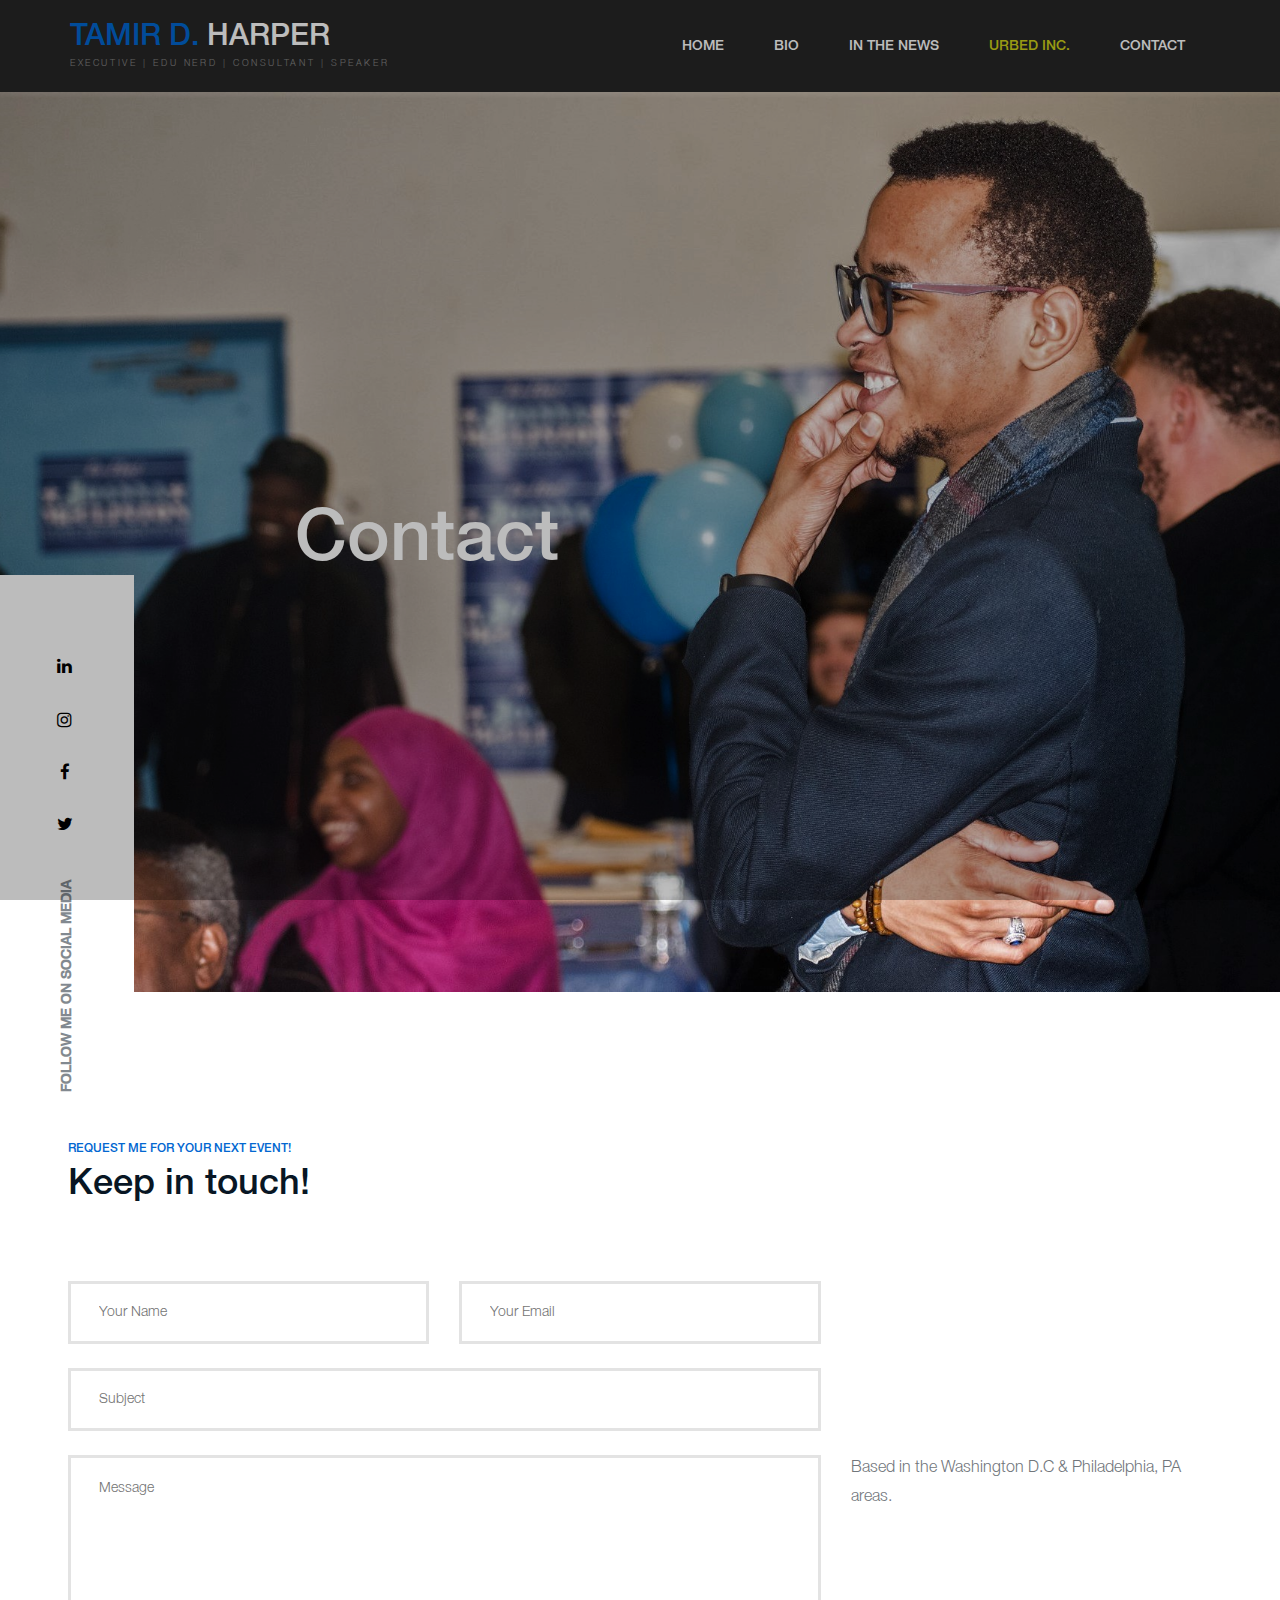
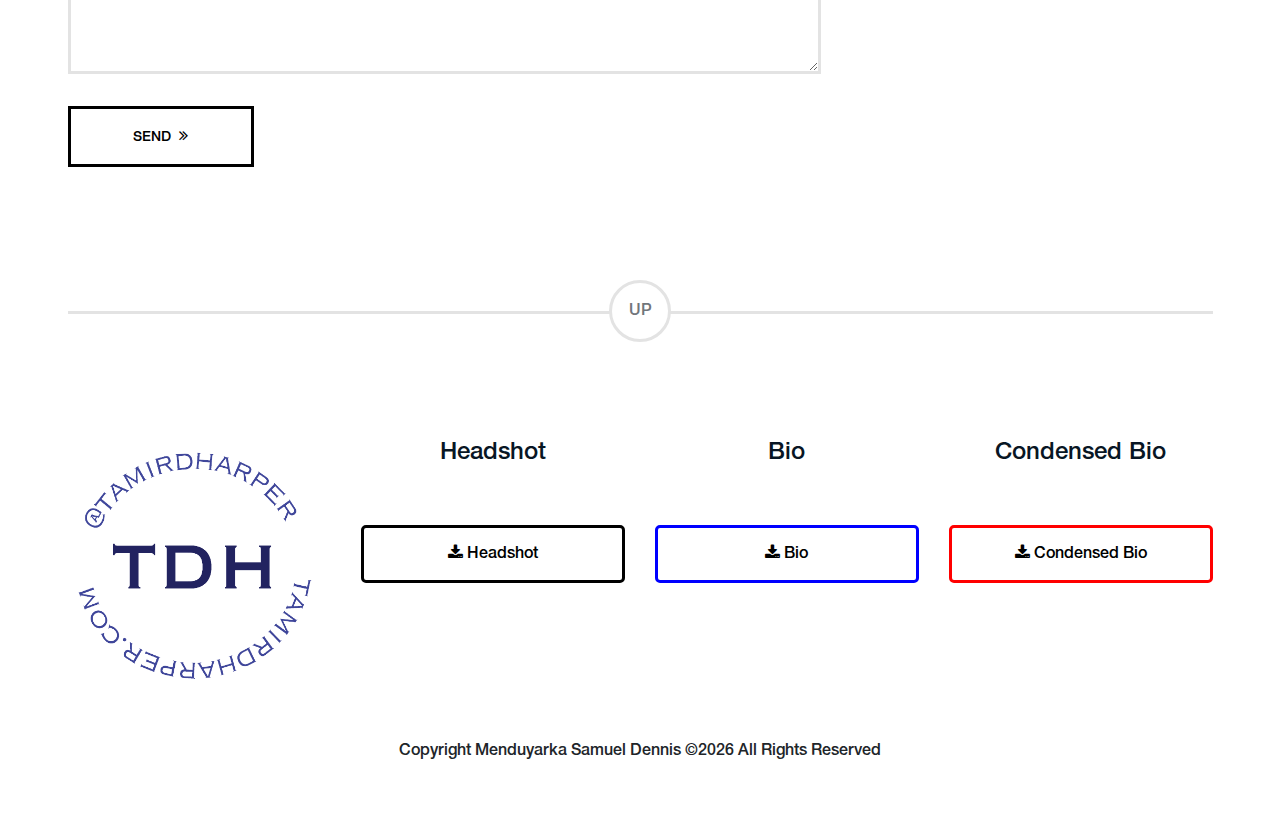
<file: contact.html>
<?php

$errors = ”;

$myemail = ‘mdennis4@villanova.edu’;//<—–Put Your email address here. if(empty($_POST[‘name’]) ||

empty($_POST[’email’]) ||

empty($_POST[‘message’]))

{

$errors .= “\n Error: all fields are required”;

}

$name = $_POST[‘name’];

$email_address = $_POST[’email’];

$message = $_POST[‘message’];

if (!preg_match(

“/^[_a-z0-9-]+(\.[_a-z0-9-]+)*@[a-z0-9-]+(\.[a-z0-9-]+)*(\.[a-z]{2,3})$/i”, $email_address))

{

$errors .= “\n Error: Invalid email address”;

}

if( empty($errors))

{

$to = $myemail;

$email_subject = “Contact form submission: $name”;

$email_body = “You have received a new message. “.

” Here are the details:\n Name: $name \n “.

“Email: $email_address\n Message \n $message”;

$headers = “From: $myemail\n”;

$headers .= “Reply-To: $email_address”;

mail($to,$email_subject,$email_body,$headers);

//redirect to the ‘thank you’ page

header(‘Location: contact-form-thank-you.html’);

}

?>

<!DOCTYPE html>
<html lang="zxx">
<head>
	<title>Contact | Tamir D. Harper</title>
	<meta charset="UTF-8">
	<meta name="description" content="Instyle Fashion HTML Template">
	<meta name="keywords" content="instyle, fashion, html">
	<meta name="viewport" content="width=device-width, initial-scale=1.0">
	<!-- Favicon -->
	<link href="img/favicon.ico" rel="shortcut icon"/>

	<!-- Stylesheets -->
	<link rel="stylesheet" href="css/bootstrap.min.css"/>
	<link rel="stylesheet" href="css/font-awesome.min.css"/>
	<link rel="stylesheet" href="css/owl.carousel.min.css"/>
	<!-- Main Stylesheets -->
	<link rel="stylesheet" href="css/style.css"/>


	<!--[if lt IE 9]>
		<script src="https://oss.maxcdn.com/html5shiv/3.7.2/html5shiv.min.js"></script>
		<script src="https://oss.maxcdn.com/respond/1.4.2/respond.min.js"></script>
	<![endif]-->

</head>

<style>
	img {
	  width: auto ;
	  max-width: 100% ;
	  height: auto ;
	}

	.btn {
	  border: 3px solid black;
	  background-color: white;
	  border-radius: 5px;
	  color: black;
	  padding: 14px 28px;
	  font-size: 16px;
	  cursor: pointer;
	}

	.default {
	  border: #e7e7e7;
	  color: black;
	}

	.default:hover {
	  background: #e7e7e7;
	}
	
	.success {
	  border: 3px solid blue;
	  color: black;
	}
	
	.life {
	  border: 3px solid red;
	  color: black;
	}
</style>




<body>
	<!-- Page Preloder -->
	<div id="preloder">
		<div class="loader"></div>
	</div>

	<!-- Header section -->
	<header class="header-section">
		<nav class="navbar navbar-expand-md navbar-dark bg-dark site-navbar">
			<a class="navbar-brand site-logo" href="index.html#">
				<h2><span style="color:#0268D1">Tamir D. </span>Harper</h2>
				<p>executive | edu nerd | consultant | speaker</p>
			</a>
			<button class="navbar-toggler d-lg-none" type="button" data-toggle="collapse" data-target="#collapsibleNavId" aria-controls="collapsibleNavId"
				aria-expanded="false" aria-label="Toggle navigation">
				<span class="navbar-toggler-icon"></span>
			</button>
			<div class="collapse navbar-collapse" id="collapsibleNavId">
				<!-- Main menu -->
				<ul class="navbar-nav ml-auto mt-2 mt-lg-0">
					<li class="nav-item">
						<a class="nav-link" href="index.html">Home</a>
					</li>
					<li class="nav-item">
						<!-- <a class="nav-link" href="about.html">About</a> -->
					</li>
					<li class="nav-item">
						<a class="nav-link" href="single-blog.html">Bio</a>
					</li>
					<li class="nav-item">
						<a class="nav-link" href="blog.html">In The News</a>
					</li>
					<li class="nav-item">
						<!-- <a class="nav-link" href="#">Blog</a> -->
					</li>
					<li class="nav-item">
						<a style="color:#CFD11A" class="nav-link" href="https://www.urbedadvocates.org" >UrbEd Inc.</a>
					</li>
					<li class="nav-item">
						<a class="nav-link" href="#">Contact</a>
					</li>                                                                       
				</ul>
			</div>
		</nav>
	</header>
	<!-- Header section end-->

	<!-- Page top section -->
	<section class="page-top-section set-bg" style="width:100%; height:100%;" data-setbg="img/14.jpg">
		<center><b><h2>Contact</h2></b></center>
		<div class="hero-social-warp">
			<b><p>Follow me on Social Media</p></b>
			<div class="hero-social-links">
				<a href="https://twitter.com/tamirdharper"><i class="fa fa-twitter"></i></a>
				<a href="https://www.facebook.com/tamir.harper"><i class="fa fa-facebook"></i></a>
				<a href="https://www.instagram.com/tamirdharper/"><i class="fa fa-instagram"></i></a>
				<a href="https://www.linkedin.com/in/tamirharper/"><i class="fa fa-linkedin"></i></a>
			</div>
		</div>
	</section>
	<!-- Page top section end-->


	<!-- Contact page -->
	<section class="page-warp contact-page">
		<div class="container">
			<div class="row">
				<div class="col-lg-8">
					<div class="section-title">
						<span style="color:#0268D1">Request me for your next event!</span>
						<h2>Keep in touch!</h2>
					</div>
					
					<form action="https://formspree.io/mnqgeorz" method="POST" class="comment-form">
						<div class="row">
								<div class="col-md-6">
									<input type="name" name="Name" placeholder="Your Name" required>
								</div>
								<div class="col-md-6">
									<input type="email" name="Email" placeholder="Your Email" required>
								</div>
								<div class="col-md-12">
									<input type="subject" name="Subject Line" placeholder="Subject">
									<textarea name = "Message" placeholder="Message" required></textarea>
									<button class="site-btn sb-dark" type="submit">SEND <i class="fa fa-angle-double-right"></i></button>
							</div> 	
						</div>
					</form>
					
				</div>
				<div class="col-lg-4">
					<div class="map">
						<iframe src="https://www.google.com/maps/embed?pb=!1m18!1m12!1m3!1d3058.489827409122!2d-75.1656719846181!3d39.952799979421826!2m3!1f0!2f0!3f0!3m2!1i1024!2i768!4f13.1!3m3!1m2!1s0x89c6a1a0d0bbbfc9%3A0x9b6b64e3977584e5!2sPhiladelphia%20City%20Hall!5e0!3m2!1sen!2sus!4v1599784102016!5m2!1sen!2sus" width="600" height="450" frameborder="0" style="border:0;" allowfullscreen="" aria-hidden="false" tabindex="0"></iframe>				<div class="contact-text">
					<p>Based in the Washington D.C & Philadelphia, PA areas.</p>
				</div>
				</div>
			</div>
		</div>
	</section>
	<!-- Contact page end-->
	
	<!-- Back to top -->
	<div class="container">
		<div class="backtotop">
			<div class="up-btn" id="backTotop">UP</div>
		</div>
	</div>

	<!-- Footer section -->
	<footer class="footer-section">
		<div class="container">
			<div class="row">
								<div class="col-lg-3 col-sm-6">
					<div class="footer-widget fw-about">
						<center><img style="width:300px; height:250px" src="img/footer.png" alt=""></center>
					</div>
				</div>
				<div class="col-lg-3 col-sm-6">
					<div class="footer-widget resent-post">
						<center><h2 class="fw-title">Headshot</h2></center>
							<form method="get" action="img/headshot.jpg">
								<button type="submit" class="btn defaut w3-center w3-button w3-black" style= "width:100%">
								<i class="w3-center fa fa-download"></i> Headshot
								</button>
							</form>
					</div>
				</div>
				<div class="col-lg-3 col-sm-6">
					<div class="footer-widget">
						<center><h2 class="fw-title">Bio</h2></center>
						<form method="get" action="img/fullbio.pdf">
								<button type="submit" class="btn success w3-center w3-button w3-black" style= "width:100%">
								<i class="w3-center fa fa-download"></i> Bio
								</button>
							</form>
					</div>
				</div>
				<div class="col-lg-3 col-sm-6">
					<div class="footer-widget contact-widget">
						<center><h2 class="fw-title">Condensed Bio</h2></center>
						<form method="get" action="img/shortbio.pdf">
								<button type="submit" class="btn life w3-center w3-button w3-black" style= "width:100%">
								<i class="w3-center fa fa-download"></i> Condensed Bio
								</button>
							</form>
					</div>
				</div>
			</div>
				
			</div>
			<!-- Link back to Colorlib can't be removed. Template is licensed under CC BY 3.0. -->
<center>Copyright Menduyarka Samuel Dennis &copy;<script>document.write(new Date().getFullYear());</script> All Rights Reserved<center>
<!-- Link back to Colorlib can't be removed. Template is licensed under CC BY 3.0. -->

		</div>
	</footer>
	<!-- Footer section end -->
	
	
	<!--====== Javascripts & Jquery ======-->
	<script src="js/jquery-3.2.1.min.js"></script>
	<script src="js/bootstrap.min.js"></script>
	<script src="js/owl.carousel.min.js"></script>
	<script src="js/main.js"></script>

	</body>
</html>
</file>
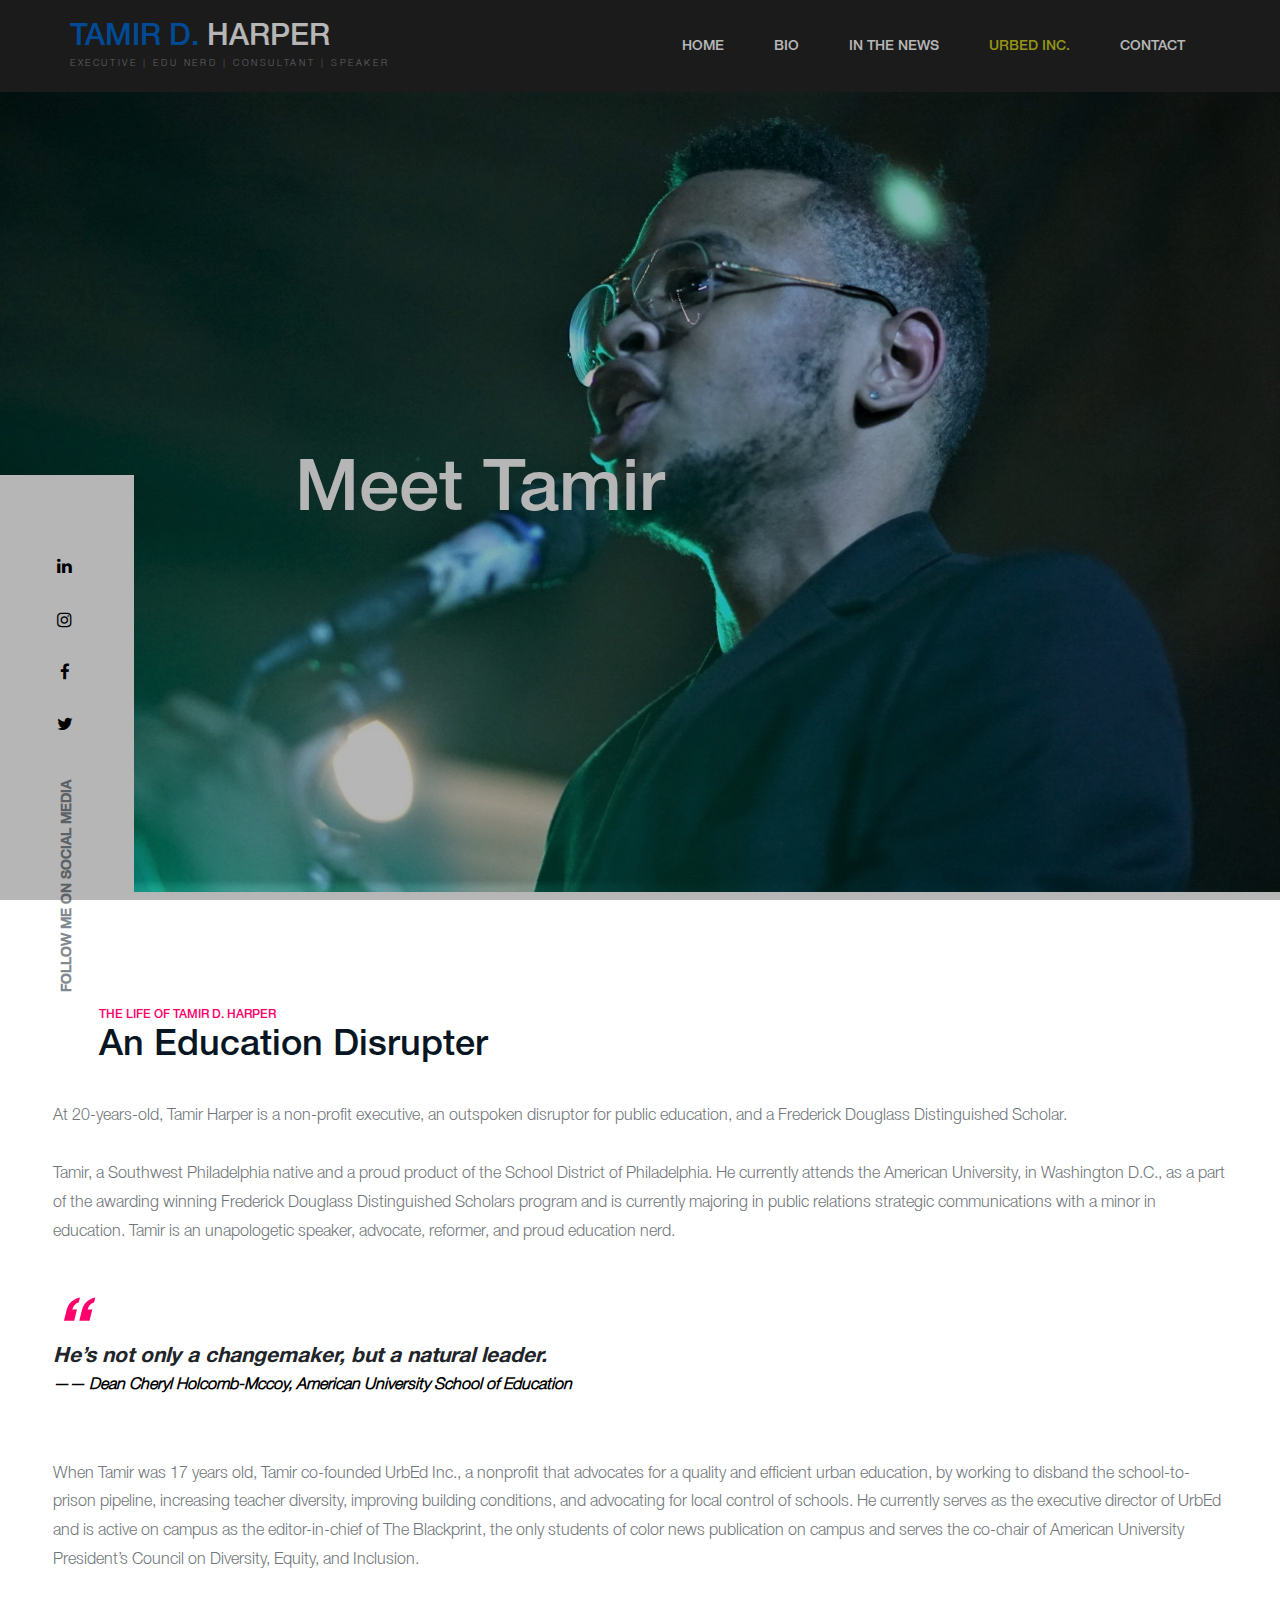
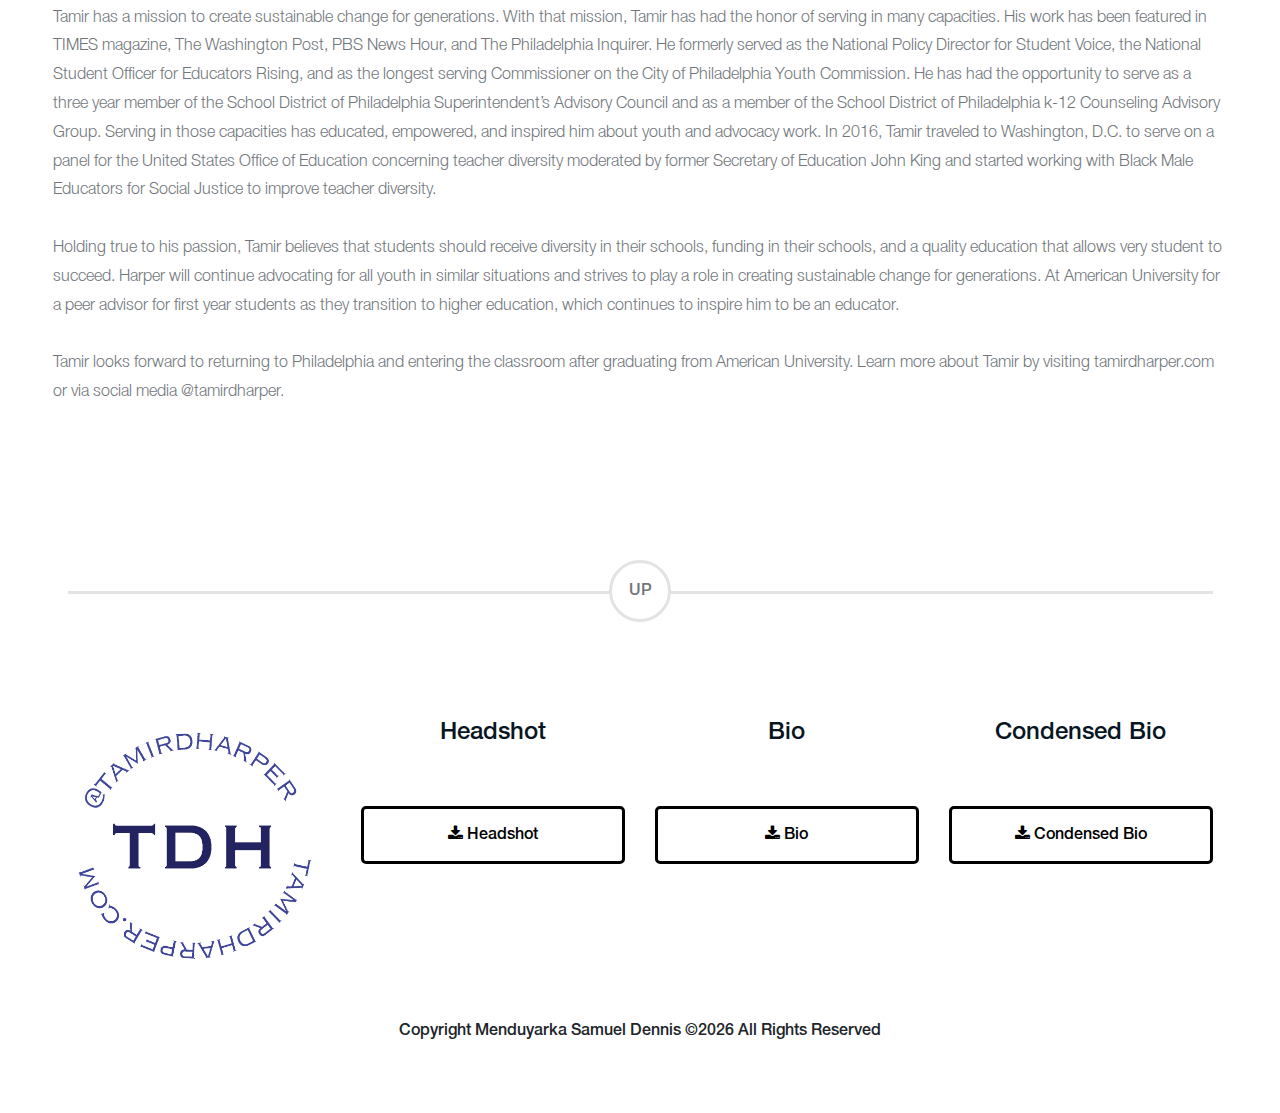
<file: single-blog.html>
<!DOCTYPE html>
<html lang="zxx">
<head>
	<title>Bio | Tamir D. Harper</title>
	<meta charset="UTF-8">
	<meta name="description" content="Instyle Fashion HTML Template">
	<meta name="keywords" content="instyle, fashion, html">
	<meta name="viewport" content="width=device-width, initial-scale=1.0">
	<!-- Favicon -->
	<link href="img/favicon.ico" rel="shortcut icon"/>

	<!-- Stylesheets -->
	<link rel="stylesheet" href="css/bootstrap.min.css"/>
	<link rel="stylesheet" href="css/font-awesome.min.css"/>
	<link rel="stylesheet" href="css/owl.carousel.min.css"/>

	<!-- Main Stylesheets -->
	<link rel="stylesheet" href="css/style.css"/>


	<!--[if lt IE 9]>
		<script src="https://oss.maxcdn.com/html5shiv/3.7.2/html5shiv.min.js"></script>
		<script src="https://oss.maxcdn.com/respond/1.4.2/respond.min.js"></script>
	<![endif]-->

</head>

<style>
	img {
	  width: auto ;
	  max-width: 100% ;
	  height: auto ;
	}

	.btn {
	  border: 3px solid black;
	  background-color: white;
	  border-radius: 5px;
	  color: black;
	  padding: 14px 28px;
	  font-size: 16px;
	  cursor: pointer;
	}

	.default {
	  border: #e7e7e7;
	  color: black;
	}

	.default:hover {
	  background: #e7e7e7;
	}
	
	.success {
	  border: 3px solid blue;
	  color: black;
	}
	
	.life {
	  border: 3px solid red;
	  color: black;
	}
</style>

<body>
	<!-- Page Preloder -->
	<div id="preloder">
		<div class="loader"></div>
	</div>

	<!-- Header section -->
	<header class="header-section">
		<nav style="color:#000000" class=" navbar navbar-expand-md navbar-dark bg-dark site-navbar">
			<a class="navbar-brand site-logo" href="index.html#">
				<h2><span style="color:#0268D1">Tamir D. </span>Harper</h2>
				<p>executive | edu nerd | consultant | speaker</p>
			</a>
			<button class="navbar-toggler d-lg-none" type="button" data-toggle="collapse" data-target="#collapsibleNavId" aria-controls="collapsibleNavId"
				aria-expanded="false" aria-label="Toggle navigation">
				<span class="navbar-toggler-icon"></span>
			</button>
			<div class="collapse navbar-collapse" id="collapsibleNavId">
				<!-- Main menu -->
				<ul class="navbar-nav ml-auto mt-2 mt-lg-0">
					<li class="nav-item">
						<a class="nav-link" href="index.html">Home</a>
					</li>
					<li class="nav-item">
						<!-- <a class="nav-link" href="about.html">About</a> -->
					</li>
					<li class="nav-item">
						<a class="nav-link" href="#">Bio</a>
					</li>
					<li class="nav-item">
						<a class="nav-link" href="blog.html">In The News</a>
					</li>
					<li class="nav-item">
						<!-- <a class="nav-link" href="#">Blog</a> -->
					</li>
					<li class="nav-item">
						<a style="color:#CFD11A" class="nav-link" href="https://www.urbedadvocates.org" >UrbEd Inc.</a>
					</li>
					<li class="nav-item">
						<a class="nav-link" href="contact.html">Contact</a>
					</li>                                                                    
				</ul>
			</div>
		</nav>
	</header>
	<!-- Header section end-->

	<!-- Page top section -->
	<section class="page-top-section set-bg" data-setbg="img/10.jpg" style="width:100%; height:800px;" >
		<h2>Meet Tamir</h2>
		<div class="hero-social-warp">
			<b><p>Follow me on Social Media</p></b>
			<div class="hero-social-links">
				<a href="https://twitter.com/tamirdharper"><i class="fa fa-twitter"></i></a>
				<a href="https://www.facebook.com/tamir.harper"><i class="fa fa-facebook"></i></a>
				<a href="https://www.instagram.com/tamirdharper/"><i class="fa fa-instagram"></i></a>
				<a href="https://www.linkedin.com/in/tamirharper/"><i class="fa fa-linkedin"></i></a>
			</div>
		</div>
	</section>
	<!-- Page top section end-->

	<!-- Single Blog page -->
	<section class="page-warp single-blog-page">
		<div class="container">
			<div class="row">
				<div class="col-lg-15">
					<div class="blog-item">
						<div class="blog-head">
							<div class="blog-tags">The Life of Tamir D. Harper</div>
							<h2>An Education Disrupter</h2>
						</div>
						<p>At 20-years-old, Tamir Harper is a non-profit executive, an outspoken disruptor
									for public education, and a Frederick Douglass Distinguished Scholar.<br><br>
						
							Tamir, a Southwest Philadelphia native and a proud product of the School
									District of Philadelphia. He currently attends the American University, in
									Washington D.C., as a part of the awarding winning Frederick Douglass
									Distinguished Scholars program and is currently majoring in public relations
									strategic communications with a minor in education. Tamir is an unapologetic
									speaker, advocate, reformer, and proud education nerd.</p>
						
						<blockquote>
							He’s not only a changemaker, but a natural leader.<br>
							<p style = "color:#000000" align=left><b><i> —— Dean Cheryl Holcomb-Mccoy, American University School of Education</i></b></p>
						</blockquote>
						
						<p>When Tamir was 17 years old, Tamir co-founded UrbEd Inc., a nonprofit that
									advocates for a quality and efficient urban education, by working to disband the
									school-to-prison pipeline, increasing teacher diversity, improving building
									conditions, and advocating for local control of schools. He currently serves as the
									executive director of UrbEd and is active on campus as the editor-in-chief of The
									Blackprint, the only students of color news publication on campus and serves the
									co-chair of American University President’s Council on Diversity, Equity, and
									Inclusion.<br><br>
									
							Tamir has a mission to create sustainable change for generations. With that
									mission, Tamir has had the honor of serving in many capacities. His work has
									been featured in TIMES magazine, The Washington Post, PBS News Hour, and
									The Philadelphia Inquirer. He formerly served as the National Policy Director for
									Student Voice, the National Student Officer for Educators Rising, and as the
									longest serving Commissioner on the City of Philadelphia Youth Commission.
									He has had the opportunity to serve as a three year member of the School District
									of Philadelphia Superintendent’s Advisory Council and as a member of the
									School District of Philadelphia k-12 Counseling Advisory Group. Serving in
									those capacities has educated, empowered, and inspired him about youth and
									advocacy work. In 2016, Tamir traveled to Washington, D.C. to serve on a panel
									for the United States Office of Education concerning teacher diversity moderated
									by former Secretary of Education John King and started working with Black
									Male Educators for Social Justice to improve teacher diversity.<br><br>
									
									
							Holding true to his passion, Tamir believes that students should receive diversity
									in their schools, funding in their schools, and a quality education that allows 
									very student to succeed. Harper will continue advocating for all youth in similar
									situations and strives to play a role in creating sustainable change for
									generations. At American University for a peer advisor for first year students as
									they transition to higher education, which continues to inspire him to be an
									educator.<br><br>
							
							Tamir looks forward to returning to Philadelphia and entering the classroom after
									graduating from American University. Learn more about Tamir by visiting
									tamirdharper.com or via social media @tamirdharper.</p>
									
									
					</div>
				</div>
				<div class="col-lg-4 sidebar">
					<!-- <section class="top-section set-bg" style="width:100px; height:100px;" data-setbg="img/10.jpg"></section>-->
				</div>
			</div>
		</div>
	</section>
	<!-- Single Blog page end-->


	<!-- Back to top -->
	<div class="container">
		<div class="backtotop">
			<div class="up-btn" id="backTotop">UP</div>
		</div>
	</div>

	<!-- Footer section -->
	<footer class="footer-section">
		<div class="container">
			<div class="row">
				<div class="col-lg-3 col-sm-6">
					<div class="footer-widget fw-about">
						<center><img style="width:300px; height:250px" src="img/footer.png" alt=""></center>
					</div>
				</div>
				<div class="col-lg-3 col-sm-6">
					<div class="footer-widget resent-post">
						<center><h2 class="fw-title">Headshot</h2></center>
							<form method="get" action="img/headshot.jpg">
								<button type="submit" class="btn hover w3-center w3-button w3-black" style= "width:100%">
								<i class="w3-center fa fa-download"></i> Headshot
								</button>
							</form>
					</div>
				</div>
				<div class="col-lg-3 col-sm-6">
					<div class="footer-widget">
						<center><h2 class="fw-title">Bio</h2></center>
						<form method="get" action="img/fullbio.pdf">
								<button type="submit" class="btn hover w3-center w3-button w3-black" style= "width:100%">
								<i class="w3-center fa fa-download"></i> Bio
								</button>
							</form>
					</div>
				</div>
				<div class="col-lg-3 col-sm-6">
					<div class="footer-widget contact-widget">
						<center><h2 class="fw-title">Condensed Bio</h2></center>
						<form method="get" action="img/shortbio.pdf">
								<button type="submit" class="btn hover w3-center w3-button w3-black" style= "width:100%">
								<i class="w3-center fa fa-download"></i> Condensed Bio
								</button>
							</form>
					</div>
				</div>
			</div>
				
			</div>
			<!-- Link back to Colorlib can't be removed. Template is licensed under CC BY 3.0. -->
<center>Copyright Menduyarka Samuel Dennis &copy;<script>document.write(new Date().getFullYear());</script> All Rights Reserved<center>
<!-- Link back to Colorlib can't be removed. Template is licensed under CC BY 3.0. -->

		</div>
	</footer>
	<!-- Footer section end -->
	
	
	<!--====== Javascripts & Jquery ======-->
	<script src="js/jquery-3.2.1.min.js"></script>
	<script src="js/bootstrap.min.js"></script>
	<script src="js/owl.carousel.min.js"></script>
	<script src="js/main.js"></script>

	</body>
</html>
</file>
<file: css/style.css>
/* =================================
------------------------------------
  INSTYLR | Fashion HTML Template
  Version: 1.0
 ------------------------------------
 ====================================*/


/*----------------------------------------*/
/* Template default CSS
/*----------------------------------------*/

@font-face {
	font-family: "Helvetica 45 Light";
	font-style: normal;
	font-weight: normal;
	src: local("Helvetica 45 Light"), url("../fonts/HelveticaNeue-Light.woff") format("woff");
}

@font-face {
	font-family: "Helvetica 65 Medium";
	font-style: normal;
	font-weight: normal;
	src: local("Helvetica 65 Medium"), url("../fonts/HelveticaNeue-Medium.woff") format("woff");
}

@font-face {
	font-family: "Helvetica Neue Bold";
	font-style: normal;
	font-weight: normal;
	src: local("Helvetica Neue Bold"), url("../fonts/HelveticaNeueBold.woff") format("woff");
}

html,
body {
	height: 100%;
	font-family: "Helvetica 65 Medium", sans-serif;
	-webkit-font-smoothing: antialiased;
	font-smoothing: antialiased;
}

h1,
h2,
h3,
h4,
h5,
h6 {
	margin: 0;
	color: #081624;
}

h1 {
	font-size: 70px;
}

h2 {
	font-size: 36px;
}

h3 {
	font-size: 30px;
}

h4 {
	font-size: 24px;
}

h5 {
	font-size: 18px;
}

h6 {
	font-size: 16px;
}

p {
	font-size: 16px;
	color: #71767b;
	line-height: 1.8;
	font-family: "Helvetica 45 Light", sans-serif;
}

img {
	max-width: 100%;
}

input:focus,
select:focus,
button:focus,
textarea:focus {
	outline: none;
}

a:hover,
a:focus {
	text-decoration: none;
	outline: none;
}

ul,
ol {
	padding: 0;
	margin: 0;
}

/*---------------------
  Helper CSS
-----------------------*/

.section-title {
	margin-bottom: 110px;
}

.section-title span {
	color: #ff006c;
	font-size: 12px;
	text-transform: uppercase;
}

.section-title h2 {
	padding-top: 15px;
	line-height: 1.4;
}

.set-bg {
	background-repeat: no-repeat;
	background-size: cover;
	background-position: top center;
}

.spad {
	padding-top: 115px;
	padding-bottom: 115px;
}

.text-white h1,
.text-white h2,
.text-white h3,
.text-white h4,
.text-white h5,
.text-white h6,
.text-white p,
.text-white span,
.text-white li,
.text-white a {
	color: #fff;
}

/*---------------------
  Commom elements
-----------------------*/

/* buttons */

.site-btn {
	display: inline-block;
	border: none;
	font-size: 14px;
	text-transform: uppercase;
	min-width: 186px;
	padding: 18px 40px;
	text-transform: uppercase;
	color: #fff;
	line-height: normal;
	border: 3px solid #fff;
	cursor: pointer;
	text-align: center;
	background: transparent;
}

.site-btn i {
	font-size: 16px;
	margin-left: 4px;
}

.site-btn:hover {
	color: #fff;
}

.site-btn.sb-dark {
	border: 3px solid #000;
	color: #000;
}

.site-btn.sb-dark:hover {
	color: #000;
}

/* Preloder */

#preloder {
	position: fixed;
	width: 100%;
	height: 100%;
	top: 0;
	left: 0;
	z-index: 999999;
	background: #000;
}

.loader {
	width: 40px;
	height: 40px;
	position: absolute;
	top: 50%;
	left: 50%;
	margin-top: -13px;
	margin-left: -13px;
	border-radius: 60px;
	animation: loader 0.8s linear infinite;
	-webkit-animation: loader 0.8s linear infinite;
}

@keyframes loader {
	0% {
		-webkit-transform: rotate(0deg);
		transform: rotate(0deg);
		border: 4px solid #f44336;
		border-left-color: transparent;
	}
	50% {
		-webkit-transform: rotate(180deg);
		transform: rotate(180deg);
		border: 4px solid #673ab7;
		border-left-color: transparent;
	}
	100% {
		-webkit-transform: rotate(360deg);
		transform: rotate(360deg);
		border: 4px solid #f44336;
		border-left-color: transparent;
	}
}

@-webkit-keyframes loader {
	0% {
		-webkit-transform: rotate(0deg);
		border: 4px solid #f44336;
		border-left-color: transparent;
	}
	50% {
		-webkit-transform: rotate(180deg);
		border: 4px solid #673ab7;
		border-left-color: transparent;
	}
	100% {
		-webkit-transform: rotate(360deg);
		border: 4px solid #f44336;
		border-left-color: transparent;
	}
}

.owl-carousel .owl-nav button.owl-prev,
.owl-carousel .owl-nav button.owl-next {
	width: 29px;
	height: 29px;
	border: 3px solid #fff;
	border-radius: 50%;
	color: #fff;
	margin-right: 8px;
	position: relative;
	text-align: center;
}

.owl-carousel .owl-nav button.owl-prev:after,
.owl-carousel .owl-nav button.owl-next:after {
	position: absolute;
	content: "";
	top: 7px;
	left: 7px;
	border-top: 5px solid transparent;
	border-left: 9px solid #fff;
	border-bottom: 5px solid transparent;
}

.owl-carousel .owl-nav button.owl-prev:hover,
.owl-carousel .owl-nav button.owl-next:hover {
	border-color: #ff006c;
	color: #ff006c;
}

.owl-carousel .owl-nav button.owl-prev:hover:after,
.owl-carousel .owl-nav button.owl-next:hover:after {
	border-left: 9px solid #ff006c;
}

.owl-carousel .owl-nav button.owl-prev {
	margin-right: 8px;
}

.owl-carousel .owl-nav button.owl-prev:after {
	margin-right: 8px;
	border-left: 0;
	border-right: 9px solid #fff;
}

.owl-carousel .owl-nav button.owl-prev:hover:after {
	border-left: 0;
	border-right: 9px solid #ff006c;
}

/*------------------
  Header section
---------------------*/

.site-navbar {
	padding: 15px 70px;
}

.site-navbar.bg-dark {
	background-color: #262626 !important;
}

.site-logo h2 {
	font-size: 30px;
	color: #fff;
	text-transform: uppercase;
	font-weight: 400;
}

.site-logo h2 span {
	color: #ff006c;
}

.site-logo p {
	text-transform: uppercase;
	color: #fff;
	opacity: 0.43;
	font-size: 9px;
	letter-spacing: 0.29em;
	margin-bottom: 0;
}

.site-navbar.navbar-dark .navbar-nav .nav-link {
	color: #fff;
	font-weight: 400;
	font-size: 14px;
	text-transform: uppercase;
	padding-right: 25px;
	padding-left: 25px;
}

.site-navbar.navbar-dark .navbar-nav .nav-link:hover {
	color: #ff006c;
}

.social-links a {
	color: #fff;
	margin-left: 30px;
	-webkit-transition: all 0.3s;
	transition: all 0.3s;
}

.social-links a:hover {
	color: #ff006c;
}

/*------------------
  Hero Section
---------------------*/

.hero-section {
	position: relative;
}

.hs-item {
	height: 974px;
	display: -webkit-box;
	display: -ms-flexbox;
	display: flex;
	-webkit-box-pack: center;
	-ms-flex-pack: center;
	justify-content: center;
	-webkit-box-align: center;
	-ms-flex-align: center;
	align-items: center;
	text-align: center;
	padding: 0px 145px;
	overflow: hidden;
}

.hs-item h2 {
	font-size: 160px;
	color: #fff;
	font-weight: 400;
	margin-bottom: 20px;
	position: relative;
	top: 50px;
	opacity: 0;
}

.hs-item .site-btn {
	position: relative;
	top: 50px;
	opacity: 0;
}

.hs-item .next-hs {
	position: absolute;
	width: 302px;
	height: 471px;
	right: -55px;
	border: 20px solid #fff;
	border-right: none;
	opacity: 0;
}

.hs-item .nest-hs-btn {
	position: absolute;
	left: 0;
	top: 50%;
	color: #fff;
	font-size: 18px;
	padding: 8px 33px;
	margin-top: -21px;
	background: #ff006c;
}

.owl-item.active .hs-item h2,
.owl-item.active .hs-item .site-btn {
	top: 0;
	opacity: 1;
}

.owl-item.active .hs-item h2 {
	-webkit-transition: all 0.5s ease 0.2s;
	transition: all 0.5s ease 0.2s;
}

.owl-item.active .hs-item .site-btn {
	-webkit-transition: all 0.5s ease 0.4s;
	transition: all 0.5s ease 0.4s;
}

.owl-item.active .hs-item .next-hs {
	opacity: 1;
	right: 0;
	-webkit-transition: all 0.5s ease 0.6s;
	transition: all 0.5s ease 0.6s;
}

.hero-social-warp {
	position: absolute;
	left: 0;
	background: #fff;
	-webkit-transform: rotate(-90deg);
	transform: rotate(-90deg);
	-webkit-transform-origin: left top;
	transform-origin: left top;
	padding: 54px 83px;
	padding-left: 2px;
	bottom: -135px;
	z-index: 9;
}

.hero-social-warp p {
	display: inline-block;
	margin-bottom: 0;
	font-size: 14px;
	color: #081624;
	opacity: 0.5;
	text-transform: uppercase;
	padding-right: 10px;
	font-family: "Helvetica 65 Medium", sans-serif;
}

.hero-social-warp .hero-social-links {
	display: inline-block;
}

.hero-social-warp .hero-social-links a {
	color: #000;
	margin-left: 35px;
	font-size: 17px;
	-webkit-transition: all 0.3s;
	transition: all 0.3s;
}

.hero-social-warp .hero-social-links a:hover {
	color: #ff006c;
}

.hero-social-warp .hero-social-links a i {
	-webkit-transform: rotate(90deg);
	transform: rotate(90deg);
}

.hero-slider .owl-dots {
	position: absolute;
	right: 210px;
	bottom: 34px;
}

.hero-slider .owl-dots .owl-dot {
	width: 33px;
	height: 3px;
	background: #fff;
	margin-right: 7px;
}

.hero-slider .owl-dots .owl-dot.active {
	background: #ff006c;
}

.hero-slider .owl-dots .owl-dot:last-child {
	margin-right: 0;
}

.hero-slider .owl-nav {
	position: absolute;
	right: 130px;
	bottom: 25px;
}

.hero-slider .owl-nav button.owl-prev {
	margin-right: 8px;
}

/*------------------
  Intro Section
---------------------*/

.intro-text span {
	color: #ff006c;
	font-size: 12px;
	text-transform: uppercase;
}

.intro-text h2 {
	padding-top: 15px;
	margin-bottom: 40px;
	line-height: 1.4;
}

.intro-text p {
	margin-bottom: 50px;
}

/*------------------
  Portfolio Section
---------------------*/

.portfolio-item {
	margin-bottom: 30px;
	position: relative;
	display: block;
}

.portfolio-item img {
	min-width: 100%;
}

.portfolio-item h4 {
	position: absolute;
	width: 100%;
	text-align: center;
	top: 40%;
	margin-top: -14px;
	z-index: 5;
	opacity: 0;
	-webkit-transition: all 0.3s ease 0s;
	transition: all 0.3s ease 0s;
}

.portfolio-item:after {
	position: absolute;
	content: "";
	width: 100%;
	height: 100%;
	left: 0;
	top: 0;
	background: rgba(255, 255, 255, 0.8);
	border: 0px solid #000;
	z-index: 2;
	opacity: 0;
	-webkit-transition: all 0.4s ease 0s;
	transition: all 0.4s ease 0s;
}

.portfolio-item:hover:after {
	opacity: 1;
	border: 15px solid #000;
}

.portfolio-item:hover h4 {
	top: 50%;
	opacity: 1;
}

/*------------------
  Blog Section
---------------------*/

.blog-section .container {
	padding-left: 0;
}

.blog-slider .blog-item {
	padding-top: 17px;
	padding-left: 17px;
}

.blog-slider .owl-nav button.owl-prev,
.blog-slider .owl-nav button.owl-next {
	border: 3px solid #888888;
	position: absolute;
	top: 240px;
	right: -100px;
}

.blog-slider .owl-nav button.owl-prev:after,
.blog-slider .owl-nav button.owl-next:after {
	border-left: 9px solid #888888;
}

.blog-slider .owl-nav button.owl-prev:hover,
.blog-slider .owl-nav button.owl-next:hover {
	border-color: #ff006c;
	color: #ff006c;
}

.blog-slider .owl-nav button.owl-prev:hover:after,
.blog-slider .owl-nav button.owl-next:hover:after {
	border-left: 9px solid #ff006c;
}

.blog-slider .owl-nav button.owl-prev {
	right: auto;
	left: -80px;
}

.blog-slider .owl-nav button.owl-prev:after {
	border-left: 0;
	border-right: 9px solid #888888;
}

.blog-slider .owl-nav button.owl-prev:hover:after {
	border-left: 0;
	border-right: 9px solid #ff006c;
}

.blog-item {
	position: relative;
}

.blog-item .blog-thumb {
	position: relative;
	height: 428px;
}

.blog-item .blog-date {
	position: absolute;
	left: -16px;
	top: -16px;
	width: 77px;
	height: 77px;
	text-align: center;
	border: 3px solid #000;
	background: #fff;
	padding-top: 5px;
}

.blog-item .blog-date h2 {
	line-height: 1;
}

.blog-item .blog-date p {
	color: #081624;
}

.blog-item .blog-head {
	width: calc(100% - 52px);
	margin-left: 26px;
	padding: 20px 20px 35px;
	background: #fff;
	margin-top: -50px;
	z-index: 1;
	position: relative;
}

.blog-item .blog-head h2 a {
	color: #081624;
	-webkit-transition: all 0.3s;
	transition: all 0.3s;
}

.blog-item .blog-head h2 a:hover {
	color: #ff006c;
}

.blog-item .blog-head.bh-sm h2 {
	font-size: 30px;
}

.blog-item .blog-tags {
	font-size: 12px;
	text-transform: uppercase;
	color: #ff006c;
}

.backtotop {
	position: relative;
	border-bottom: 3px solid #e3e3e3;
	margin-bottom: 30px;
}

.backtotop .up-btn {
	position: absolute;
	width: 62px;
	height: 62px;
	left: calc(50% - 31px);
	top: calc(50% - 31px);
	text-align: center;
	color: #71767b;
	font-size: 16px;
	display: block;
	padding-top: 16px;
	border-radius: 50%;
	border: 3px solid #e3e3e3;
	background: #fff;
	cursor: pointer;
}

/*------------------
  Footer Section
---------------------*/

.footer-section {
	padding-top: 95px;
	padding-bottom: 70px;
}

.footer-widget .fw-title {
	font-size: 24px;
	margin-bottom: 58px;
}

.footer-widget.fw-about img {
	margin-bottom: 50px;
}

.footer-widget.fw-about p {
	font-size: 14px;
	margin-bottom: 40px;
	line-height: 2;
}

.footer-widget .fw-social a {
	color: #000;
	margin-right: 25px;
	-webkit-transition: all 0.3s;
	transition: all 0.3s;
}

.footer-widget .fw-social a:hover {
	color: #ff006c;
}

.footer-widget.resent-post .rp-item {
	margin-bottom: 25px;
}

.footer-widget.resent-post .rp-item h4 {
	font-size: 16px;
	font-family: "Helvetica 45 Light", sans-serif;
}

.footer-widget.resent-post .rp-item span {
	font-size: 12px;
	font-family: "Helvetica 45 Light", sans-serif;
	color: #ff006c;
}

.footer-widget ul {
	list-style: none;
}

.footer-widget ul li {
	font-size: 15px;
	font-family: "Helvetica 45 Light", sans-serif;
	margin-bottom: 10px;
	color: #71767b;
}

.footer-widget ul li a {
	color: #71767b;
	-webkit-transition: all 0.3s;
	transition: all 0.3s;
}

.footer-widget ul li a:hover {
	color: #ff006c;
}

.footer-widget.contact-widget ul li {
	margin-bottom: 15px;
}

.footer-widget.contact-widget span {
	display: inline-block;
	width: 75px;
}

.copyright {
	padding-top: 80px;
	text-align: center;
}

.copyright i {
	color: #ff006c;
}

.copyright a {
	color: #081624;
	text-decoration: underline;
}

.copyright a:hover {
	color: #ff006c;
}

/*----------------
  Other Pages
------------------
==================*/

.page-top-section {
	position: relative;
	height: 474px;
	display: -webkit-box;
	display: -ms-flexbox;
	display: flex;
	-webkit-box-align: center;
	-ms-flex-align: center;
	align-items: center;
	padding-left: 295px;
}

.page-top-section h2 {
	font-size: 72px;
	color: #fff;
}

.page-top-section .hero-social-warp {
	bottom: -236px;
}

.page-warp {
	padding-top: 144px;
	padding-bottom: 144px;
}

/*----------------
  About page
------------------*/

.award-section {
	background: #f8f9fb;
}

.award-slider {
	text-align: center;
}

.award-slider .owl-controls {
	padding-top: 86px;
	display: inline-block;
}

.award-slider .owl-nav {
	display: inline-block;
}

.award-slider .owl-nav button.owl-prev,
.award-slider .owl-nav button.owl-next {
	border: 3px solid #000000;
}

.award-slider .owl-nav button.owl-prev:after,
.award-slider .owl-nav button.owl-next:after {
	border-left: 9px solid #000000;
}

.award-slider .owl-nav button.owl-prev:hover,
.award-slider .owl-nav button.owl-next:hover {
	border-color: #ff006c;
	color: #ff006c;
}

.award-slider .owl-nav button.owl-prev:hover:after,
.award-slider .owl-nav button.owl-next:hover:after {
	border-left: 9px solid #ff006c;
}

.award-slider .owl-nav button.owl-prev:after {
	border-left: 0;
	border-right: 9px solid #000000;
}

.award-slider .owl-nav button.owl-prev:hover:after {
	border-left: 0;
	border-right: 9px solid #ff006c;
}

.award-slider .owl-dots {
	float: left;
	margin-right: 11px;
}

.award-slider .owl-dots .owl-dot {
	width: 33px;
	height: 3px;
	background: #000;
	margin-right: 7px;
}

.award-slider .owl-dots .owl-dot.active {
	background: #ff006c;
}

.award-slider .owl-dots .owl-dot:last-child {
	margin-right: 0;
}

.award-box {
	text-align: center;
	border: 3px solid #000;
	padding: 60px 20px 10px;
	min-height: 305px;
	background: #fff;
	-webkit-transition: all 0.4s;
	transition: all 0.4s;
}

.award-box .award-year {
	width: 77px;
	height: 77px;
	margin: 0 auto 20px;
	background-image: url("../img/award-icon.png");
	background-repeat: no-repeat;
	padding-top: 20px;
	font-size: 16px;
	-webkit-transition: all 0.4s;
	transition: all 0.4s;
}

.award-box h4 {
	font-size: 18px;
	font-weight: 700;
	margin-bottom: 15px;
	font-family: "Helvetica Neue Bold", sans-serif;
	-webkit-transition: all 0.4s;
	transition: all 0.4s;
}

.award-box p {
	font-size: 14px;
	-webkit-transition: all 0.4s;
	transition: all 0.4s;
}

.award-box:hover {
	background: #ff006c;
	border: 3px solid #ff006c;
}

.award-box:hover .award-year {
	background-image: url("../img/award-icon-white.png");
}

.award-box:hover .award-year,
.award-box:hover h4,
.award-box:hover p {
	color: #fff;
}

.milestones-section {
	padding-top: 65px;
	padding-bottom: 70px;
}

.milestone-item {
	text-align: center;
}

.milestone-item h2 {
	font-family: "Helvetica 45 Light", sans-serif;
	font-size: 72px;
}

.milestone-item p {
	font-size: 18px;
	margin-bottom: 0;
}

.brand-history-item {
	position: relative;
	padding-bottom: 60px;
	margin-bottom: 25px;
	text-align: center;
}

.brand-history-item h2 {
	font-family: "Helvetica 45 Light", sans-serif;
	color: #ff006c;
	margin-bottom: 25px;
}

.brand-history-item h4 {
	margin-bottom: 20px;
}

.brand-history-item p {
	margin-bottom: 0;
	padding-bottom: 10px;
}

.brand-history-item:after {
	position: absolute;
	content: "";
	height: 45px;
	width: 2px;
	left: 50%;
	margin-left: -1px;
	bottom: 0;
	background: #e5e7f3;
}

.brand-history-item:last-child {
	padding-bottom: 0;
	margin-bottom: 50px;
}

.brand-history-item:last-child:after {
	display: none;
}

/* ----------------
  Portfolio page
---------------------*/

.portfolio-page {
	padding: 116px 132px;
}

.portfolio-cata {
	list-style: none;
	margin-bottom: 90px;
}

.portfolio-cata li {
	display: inline-block;
}

.portfolio-cata li a {
	display: block;
	font-size: 24px;
	color: #71767b;
	font-family: "Helvetica 65 Medium", sans-serif;
	margin-right: 55px;
	margin-bottom: 20px;
	position: relative;
	-webkit-transition: all 0.3s;
	transition: all 0.3s;
}

.portfolio-cata li a:after {
	position: absolute;
	content: "";
	width: 0;
	height: 2px;
	right: 0;
	bottom: 0;
	background: #ff006c;
	-webkit-transition: all 0.3s;
	transition: all 0.3s;
}

.portfolio-cata li a:hover {
	color: #081624;
}

.portfolio-cata li a:hover:after {
	width: 100%;
	left: 0;
	right: auto;
}

.portfolio-cata li.active a {
	color: #081624;
}

.portfolio-cata li.active a:after {
	width: 100%;
	left: 0;
	right: auto;
}

.portfolio-big-img {
	margin-bottom: 22px;
}

.portfolio-slider {
	text-align: center;
}

.portfolio-slider .owl-controls {
	padding-top: 86px;
	display: inline-block;
}

.portfolio-slider .owl-nav {
	display: inline-block;
}

.portfolio-slider .owl-nav button.owl-prev,
.portfolio-slider .owl-nav button.owl-next {
	border: 3px solid #000000;
}

.portfolio-slider .owl-nav button.owl-prev:after,
.portfolio-slider .owl-nav button.owl-next:after {
	border-left: 9px solid #000000;
}

.portfolio-slider .owl-nav button.owl-prev:hover,
.portfolio-slider .owl-nav button.owl-next:hover {
	border-color: #ff006c;
	color: #ff006c;
}

.portfolio-slider .owl-nav button.owl-prev:hover:after,
.portfolio-slider .owl-nav button.owl-next:hover:after {
	border-left: 9px solid #ff006c;
}

.portfolio-slider .owl-nav button.owl-prev:after {
	border-left: 0;
	border-right: 9px solid #000000;
}

.portfolio-slider .owl-nav button.owl-prev:hover:after {
	border-left: 0;
	border-right: 9px solid #ff006c;
}

.portfolio-slider .owl-dots {
	float: left;
	margin-right: 11px;
}

.portfolio-slider .owl-dots .owl-dot {
	width: 33px;
	height: 3px;
	background: #000;
	margin-right: 7px;
}

.portfolio-slider .owl-dots .owl-dot.active {
	background: #ff006c;
}

.portfolio-slider .owl-dots .owl-dot:last-child {
	margin-right: 0;
}

/* ----------------
  Blog page
---------------------*/

.blog-page {
	padding: 144px 0;
}

.blog-page .blog-item {
	margin-bottom: 60px;
}

.site-pagination a {
	display: inline-block;
	color: #3b444d;
	font-family: "Helvetica 45 Light", sans-serif;
}

.site-pagination a.active {
	color: #ff006c;
}

.sb-widget {
	margin-bottom: 75px;
}

.sb-widget .sb-title {
	font-size: 24px;
	font-weight: 700;
	margin-bottom: 45px;
	font-family: "Helvetica Neue Bold", sans-serif;
}

.sb-widget .search-widget input {
	float: left;
	width: calc(100% - 78px);
	height: 48px;
	border: none;
	padding-bottom: 24px;
	border-bottom: 3px solid #f6f7fb;
}

.sb-widget .search-widget button {
	border: none;
	padding-bottom: 19px;
	font-size: 14px;
	font-weight: 700;
	font-family: "Helvetica Neue Bold", sans-serif;
	width: 78px;
	height: 48px;
	border-bottom: 3px solid #ff006c;
	background-color: transparent;
}

.sb-widget .populer-post .pp-item {
	margin-bottom: 18px;
	overflow: hidden;
}

.sb-widget .populer-post .pp-item img {
	float: left;
	width: 80px;
	height: 80px;
	margin-right: 18px;
}

.sb-widget .populer-post .pp-item .pp-text {
	overflow: hidden;
}

.sb-widget .populer-post .pp-item .pp-meta {
	font-size: 12px;
	color: #71767b;
	font-family: "Helvetica 45 Light", sans-serif;
	margin-bottom: 10px;
}

.sb-widget .populer-post .pp-item .pp-meta span {
	margin-right: 5px;
	padding-right: 5px;
	display: inline-block;
}

.sb-widget .populer-post .pp-item .pp-meta span:last-child {
	margin-right: 0;
	padding-right: 0;
}

.sb-widget .populer-post .pp-item h5 {
	font-size: 18px;
	font-family: "Helvetica 45 Light", sans-serif;
}

.sb-widget .populer-post .pp-item h5 a {
	color: #081624;
}

.sb-widget .categories-widget {
	border: 3px solid #000;
	padding: 58px 29px 40px;
}

.sb-widget .categories-widget ul {
	list-style: none;
}

.sb-widget .categories-widget ul li a {
	font-size: 16px;
	color: #71767b;
	font-family: "Helvetica 45 Light", sans-serif;
	display: block;
	margin-bottom: 15px;
	-webkit-transition: all 0.4s;
	transition: all 0.4s;
}

.sb-widget .categories-widget ul li a:hover {
	color: #ff006c;
	font-weight: 700;
}

.sb-widget .latest-comments .lc-item {
	overflow: hidden;
	margin-bottom: 11px;
}

.sb-widget .latest-comments .lc-item img {
	width: 45px;
	height: 45px;
	border-radius: 50%;
	float: left;
	margin-right: 22px;
}

.sb-widget .latest-comments .lc-item h4 {
	overflow: hidden;
	font-size: 16px;
	font-family: "Helvetica 45 Light", sans-serif;
	color: #000;
	padding-top: 12px;
}

.sb-widget .latest-comments .lc-item h4 span {
	color: #71767b;
}

.sb-widget .latest-comments .lc-item h4 a {
	color: #ff006c;
}

/* ------------------
  Single blog page
---------------------*/

.single-blog-page {
	padding: 144px 0;
}

.single-blog-page .blog-item p {
	margin-bottom: 40px;
}

.single-blog-page .blog-item blockquote {
	font-family: "Helvetica Neue Bold", sans-serif;
	font-size: 21px;
	font-style: italic;
	position: relative;
	padding-top: 53px;
	margin-bottom: 60px;
}

.single-blog-page .blog-item blockquote:after {
	position: absolute;
	content: "“";
	left: 0;
	top: 0;
	font-size: 72px;
	line-height: 72px;
	color: #ff006c;
}

.blog-comments .bc-title {
	font-size: 24px;
	font-family: "Helvetica Neue Bold", sans-serif;
	font-weight: 700;
	margin-bottom: 40px;
}

.blog-comments .comments-list {
	list-style: none;
}

.blog-comments .comments-list li {
	margin-bottom: 50px;
}

.blog-comments .comments-list .comment-avatar {
	width: 45px;
	height: 45px;
	border-radius: 50%;
	float: left;
	margin-right: 21px;
}

.blog-comments .comments-list .comment-text {
	overflow: hidden;
}

.blog-comments .comments-list .comment-text h6 {
	font-family: "Helvetica 45 Light", sans-serif;
	color: #71767b;
	padding-top: 10px;
	margin-bottom: 25px;
}

.blog-comments .comments-list .comment-text h6 span {
	color: #081624;
}

.blog-comments .comments-list .reply-btn {
	font-family: "Helvetica 45 Light", sans-serif;
	color: #ff006c;
	font-size: 16px;
}

.comment-form input,
.comment-form textarea {
	width: 100%;
	height: 63px;
	padding: 10px 28px;
	margin-bottom: 24px;
	font-size: 14px;
	font-family: "Helvetica 45 Light", sans-serif;
	color: #081624;
	font-weight: 400;
	border: 3px solid #e3e3e3;
}

.comment-form textarea {
	height: 219px;
	padding: 20px 28px;
}

/* ----------------
  Contact page
---------------------*/

.contact-page .section-title {
	margin-bottom: 70px;
}

.contact-page .section-title h2 {
	padding-top: 0;
}

.contact-page .map {
	margin-bottom: 55px;
}

.contact-page .map iframe {
	width: 100%;
	height: 310px;
}

.contact-text p {
	margin-bottom: 60px;
}

.contact-text ul {
	list-style: none;
}

.contact-text ul li {
	font-size: 16px;
	font-family: "Helvetica Neue Bold", sans-serif;
	font-weight: 700;
	margin-bottom: 5px;
}

/* ----------------
  Responsive
---------------------*/

@media (min-width: 1200px) {
	.container {
		max-width: 1175px;
	}
}

@media (max-width: 1750px) {
	.hs-item .next-hs {
		width: 210px;
		height: 250px;
		border: 10px solid #fff;
	}
	.hs-item h2 {
		font-size: 100px;
	}
	.blog-slider .owl-nav {
		text-align: center;
		padding-top: 50px;
	}
	.blog-slider .owl-nav button.owl-prev,
	.blog-slider .owl-nav button.owl-next {
		position: relative;
		top: 0;
		right: 0;
		left: 0;
	}
}

/* Medium screen : 992px. */

@media only screen and (min-width: 992px) and (max-width: 1199px) {
	.site-navbar.navbar-dark .navbar-nav .nav-link {
		padding-right: 15px;
		padding-left: 15px;
	}
	.hs-item h2 {
		font-size: 90px;
	}
	.hs-item .next-hs {
		display: none;
	}
}

/* Tablet :768px. */

@media only screen and (min-width: 768px) and (max-width: 991px) {
	.site-navbar {
		padding: 15px 70px;
		display: block;
		text-align: center;
	}
	.navbar-brand {
		display: block;
	}
	.navbar-expand-md .navbar-collapse {
		display: block !important;
	}
	.navbar-expand-md .navbar-nav {
		-webkit-box-pack: center;
		-ms-flex-pack: center;
		justify-content: center;
	}
	.site-navbar.navbar-dark .navbar-nav .nav-link {
		padding-right: 15px;
		padding-left: 15px;
	}
	.social-links a:first-child {
		margin-left: 0;
	}
	.hero-social-warp {
		padding: 30px 60px;
		padding-left: 2px;
		bottom: -87px;
		z-index: 9;
	}
	.hs-item {
		padding: 0px 85px;
		height: 800px;
	}
	.hs-item h2 {
		font-size: 65px;
	}
	.hs-item .next-hs {
		display: none;
	}
	.intro-text {
		padding-top: 50px;
	}
	.footer-widget {
		margin-bottom: 40px;
	}
	.page-top-section .hero-social-warp {
		bottom: -165px;
	}
	.milestone-item {
		margin-bottom: 30px;
	}
	.portfolio-page {
		padding: 116px 86px;
	}
	.contact-page .map {
		margin-top: 50px;
	}
	.sidebar {
		padding-top: 50px;
	}
}

/* Large Mobile :480px. */

@media only screen and (max-width: 767px) {
	.site-navbar.navbar-dark .navbar-nav .nav-link {
		padding-right: 0;
		padding-left: 0;
	}
	.social-links a:first-child {
		margin-left: 0;
	}
	.hero-slider .owl-dots {
		right: 100px;
	}
	.hero-slider .owl-nav {
		right: 15px;
	}
	.hs-item {
		padding: 250px 15px;
		height: auto;
	}
	.hs-item h2 {
		font-size: 50px;
	}
	.hs-item .next-hs {
		display: none;
	}
	.hero-social-warp {
		position: relative;
		left: 0;
		background: #fff;
		-webkit-transform: rotate(0);
		transform: rotate(0);
		-webkit-transform-origin: left top;
		transform-origin: left top;
		padding: 50px 15px 35px;
		bottom: 0;
		z-index: 9;
		text-align: center;
		background: #f8f9fb;
	}
	.hero-social-warp p {
		padding-bottom: 15px;
	}
	.hero-social-warp .hero-social-links {
		padding: 0 10px;
	}
	.hero-social-warp .hero-social-links a:first-child {
		margin-left: 0;
	}
	.hero-social-warp .hero-social-links a i {
		-webkit-transform: rotate(0);
		transform: rotate(0);
	}
	.intro-text {
		padding-top: 50px;
	}
	.footer-widget {
		margin-bottom: 40px;
	}
	.page-top-section {
		position: relative;
		height: 474px;
		display: -webkit-box;
		display: -ms-flexbox;
		display: flex;
		-webkit-box-align: center;
		-ms-flex-align: center;
		align-items: center;
		padding-left: 0;
		padding-bottom: 120px;
		padding-left: 15px;
		padding-right: 15px;
		-webkit-box-pack: center;
		-ms-flex-pack: center;
		justify-content: center;
	}
	.page-top-section h2 {
		font-size: 50px;
	}
	.page-top-section .hero-social-warp {
		position: absolute;
		left: 0;
		padding: 50px 15px 35px;
		bottom: 0;
		text-align: center;
		width: 100%;
	}
	.milestone-item {
		margin-bottom: 30px;
	}
	.single-fitness-feature .fitness-number.left-number{
		margin-left: 0;
		
	}
	.single-fitness-feature .fitness-text.left-text p {
		padding-left: 0;
	}
	.portfolio-page {
		padding: 116px 15px;
	}
	.portfolio-cata li a {
		font-size: 18px;
	}
	.contact-page .map {
		margin-top: 50px;
	}
	.sidebar {
		padding-top: 50px;
	}
}

/* Small Mobile :320px. */

@media only screen and (max-width: 479px) {
	.site-navbar {
		padding: 15px;
	}
	.hs-item h2,
	.page-top-section h2 {
		font-size: 40px;
	}
	.award-slider .owl-controls {
		padding-bottom: 50px;
		padding-top: 40px;
	}
	.award-slider .owl-dots {
		display: block;
		float: none;
	}
	.award-slider .owl-nav {
		position: absolute;
		width: 100%;
		left: 0;
		bottom: 0;
	}
	.blog-comments .comments-list .comment-avatar {
		float: none;
		margin-bottom: 15px;
	}
	.blog-item .blog-date {
		left: 10px;
		top: 10px;
	}
	.blog-item .blog-head {
		width: calc(100% - 20px);
		margin-left: 10px;
	}
	.blog-item .blog-head h2 {
		font-size: 24px;
	}
	.blog-item .blog-head.bh-sm h2 {
		font-size: 24px;
	}
}
</file>
